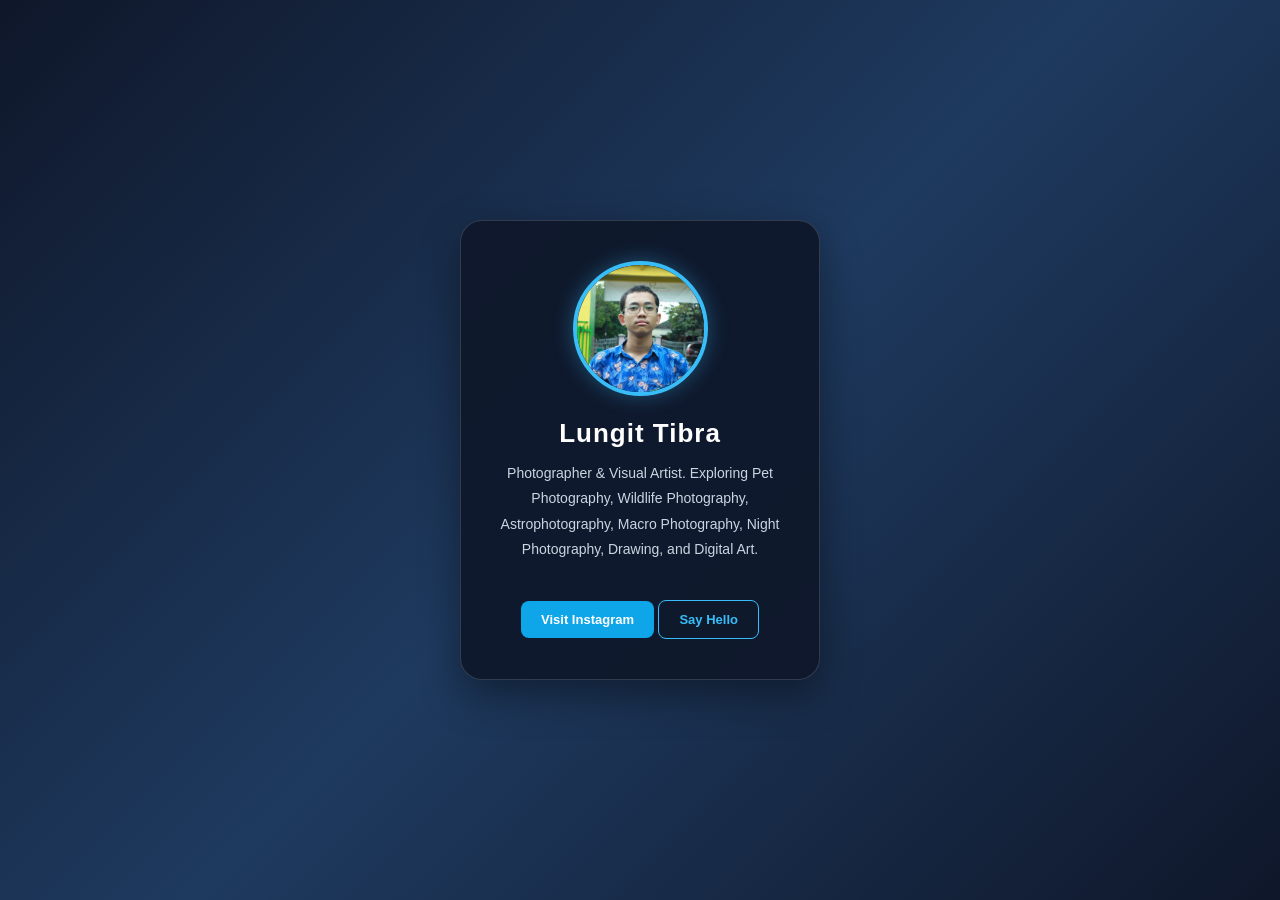
<file: index.html>
<!DOCTYPE html>
<html lang="id">

<head>
    <meta charset="UTF-8">
    <meta name="viewport" content="width=device-width, initial-scale=1.0">

    <meta name="description" content="Personal portfolio of Lungit Tibra, Photographer and Visual Artist.">

    <title>Lungit Tibra | Personal Portfolio</title>

    <link rel="stylesheet" href="style.css">
</head>

<body>

    <div class="profile-card">

        <img src="IMG_0841.JPG" alt="Profile Photo of Lungit Tibra">

        <h1>Lungit Tibra</h1>

        <p>
            Photographer & Visual Artist.
            Exploring Pet Photography, Wildlife Photography,
            Astrophotography, Macro Photography,
            Night Photography, Drawing, and Digital Art.
        </p>

        <a
            href="https://www.instagram.com/lunqytz/"
            target="_blank"
            rel="noopener noreferrer">
            Visit Instagram
        </a>

        <button id="greeting-button">
            Say Hello
        </button>

    </div>

    <script src="script.js"></script>

</body>
</html>
</file>
<file: style.css>
/* ==========================
   RESET
========================== */
* {
    margin: 0;
    padding: 0;
    box-sizing: border-box;
}

/* ==========================
   BODY & BACKGROUND
========================== */
body {
    min-height: 100vh;
    display: flex;
    justify-content: center;
    align-items: center;
    padding: 20px;

    background: linear-gradient(
        135deg,
        #0f172a,
        #1e3a5f,
        #0f172a
    );

    font-family: Arial, Helvetica, sans-serif;
    color: #ffffff;
}

/* ==========================
   PROFILE CARD
========================== */
.profile-card {
    width: 360px;
    padding: 40px 28px;

    background: rgba(15, 23, 42, 0.92);
    border: 1px solid rgba(255, 255, 255, 0.15);
    border-radius: 22px;

    text-align: center;

    box-shadow: 0 15px 40px rgba(0, 0, 0, 0.4);

    transition: all 0.3s ease;
}

/* CARD HOVER */
.profile-card:hover {
    transform: translateY(-8px);
    box-shadow: 0 20px 50px rgba(0, 0, 0, 0.5);
}

/* ==========================
   PROFILE IMAGE
========================== */
.profile-card img {
    display: block;

    width: 135px;
    height: 135px;

    object-fit: cover;
    border-radius: 50%;

    margin: 0 auto 22px;

    border: 4px solid #38bdf8;

    box-shadow: 0 0 20px rgba(56, 189, 248, 0.35);
}

/* ==========================
   PROFILE NAME
========================== */
.profile-card h1 {
    font-size: 26px;
    font-weight: bold;
    letter-spacing: 1px;

    margin-bottom: 12px;
}

/* ==========================
   PROFILE DESCRIPTION
========================== */
.profile-card p {
    color: #cbd5e1;

    font-size: 14px;
    line-height: 1.8;

    margin-bottom: 28px;
}

/* ==========================
   INSTAGRAM LINK
========================== */
.profile-card a {
    display: inline-block;

    padding: 11px 20px;

    background: #0ea5e9;
    color: #ffffff;

    text-decoration: none;
    border-radius: 8px;

    font-size: 13px;
    font-weight: bold;

    transition: 0.3s ease;
}

.profile-card a:hover {
    background: #0284c7;
    transform: scale(1.05);
}

/* ==========================
   GREETING BUTTON
========================== */
.profile-card button {
    padding: 11px 20px;
    margin-top: 10px;

    background: transparent;

    border: 1px solid #38bdf8;
    color: #38bdf8;

    border-radius: 8px;

    cursor: pointer;

    font-size: 13px;
    font-weight: bold;

    transition: 0.3s ease;
}

.profile-card button:hover {
    background: #38bdf8;
    color: #0f172a;
}

/* ==========================
   RESPONSIVE DESIGN
========================== */
@media (max-width: 400px) {
    .profile-card {
        width: 100%;
        padding: 35px 22px;
    }
}
</file>
